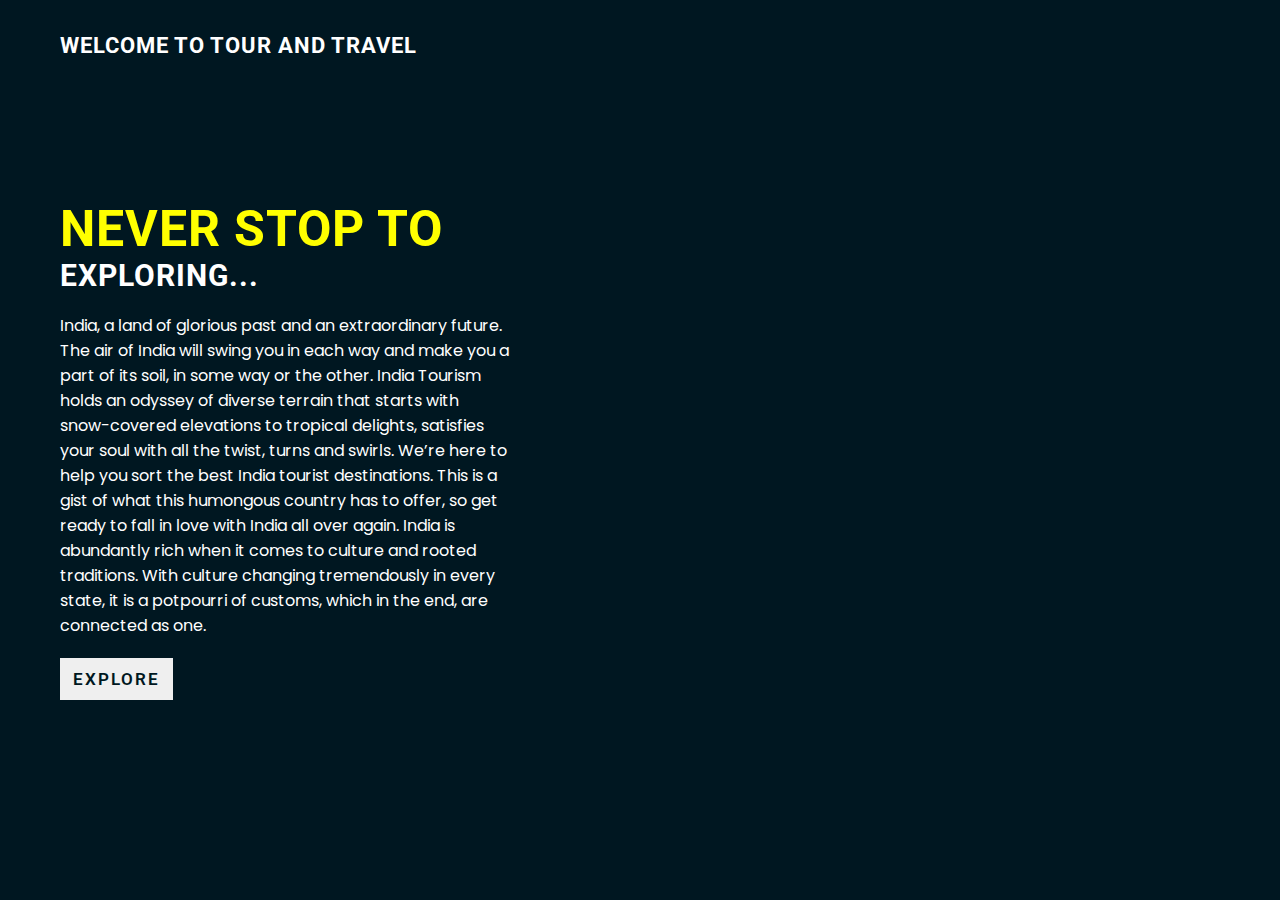
<file: index.html>
<!DOCTYPE html>
<html lang="en">

<head>
    <meta charset="UTF-8">
    <meta http-equiv="X-UA-Compatible" content="IE=edge">
    <meta name="viewport" content="width=device-width, initial-scale=1.0">

    <!-- link css  -->
    <link rel="stylesheet" href="./style.css">

    <!-- link font  -->
    <link rel="stylesheet" href="https://use.fontawesome.com/releases/v5.15.4/css/all.css"
        integrity="sha384-DyZ88mC6Up2uqS4h/KRgHuoeGwBcD4Ng9SiP4dIRy0EXTlnuz47vAwmeGwVChigm" crossorigin="anonymous">

    <title>Travel Video Landing Page</title>
</head>

<body>
    
        <!-- >>>>>>>>>>>>>>> N A V <<<<<<<<<<<<<<<   -->
            <nav class="flex-r container">
                <h1 class="nav-logo">Welcome to tour and Travel</h1>
                <div class="flex-r ham"></div>
                <div class="flex-c menu">
                      <a href="index.html">Home</a>
                      <a href="places.html">Places</a>
                      <a href="contact.html">Contact</a>
                </div>
            </nav>

                
            <!-- >>>>>>>>>>>>>>> M A I N <<<<<<<<<<<<<<<   -->

            <main class="flex-r container">
                <div class="flex-c main-text">
                    <h1 class="lg-head">Never Stop to</h1>
                    <h2 class="m-head">Exploring... </h2>
                    <p class="para">
                        India, a land of glorious past and an extraordinary future. The air of India will swing you in each way and make you a part of its soil, in some way or the other. India Tourism holds an odyssey of diverse terrain that starts with snow-covered elevations to tropical delights, satisfies your soul with all the twist, turns and swirls. We’re here to help you sort the best India tourist destinations. This is a gist of what this humongous country has to offer, so get ready to fall in love with India all over again. India is abundantly rich when it comes to culture and rooted traditions. With culture changing tremendously in every state, it is a potpourri of customs, which in the end, are connected as one.
                    </p>
                    <a href="places.html">
                    <button class="btn">Explore</button></a>
                </div>

                <div class="flex-r main-img"> 
                    <!-- <img src="images/hero-img.jpg" alt=""> -->
                </div>
            </main>

        <!-- >>>>>>>>>>>>>>> F O O T E R <<<<<<<<<<<<<<<   -->

        <footer class="flex-c container">
            <div class="flex-r social-link">
                <a href="https://www.linkedin.com/in/ankit-singh-chauhan-4064a3233" target="_blank" ><i class="fab fa-github"></i></a>
                <a href="https://www.instagram.com/ankits2563/" target="_blank"><i class="fab fa-instagram"></i></a>
                <!-- <a href="#" target="_blank"><i class="fab fa-codepen"></i></a> -->
            </div>
            <!-- <div class="dev-info">
                <span>Made with  by</span>
                <a href="#" target="_blank">Yash</a>
            </div> -->
        </footer>

    <!-- link app.js  -->
    <script src="./app.js"></script>
</body>

</html>
</file>
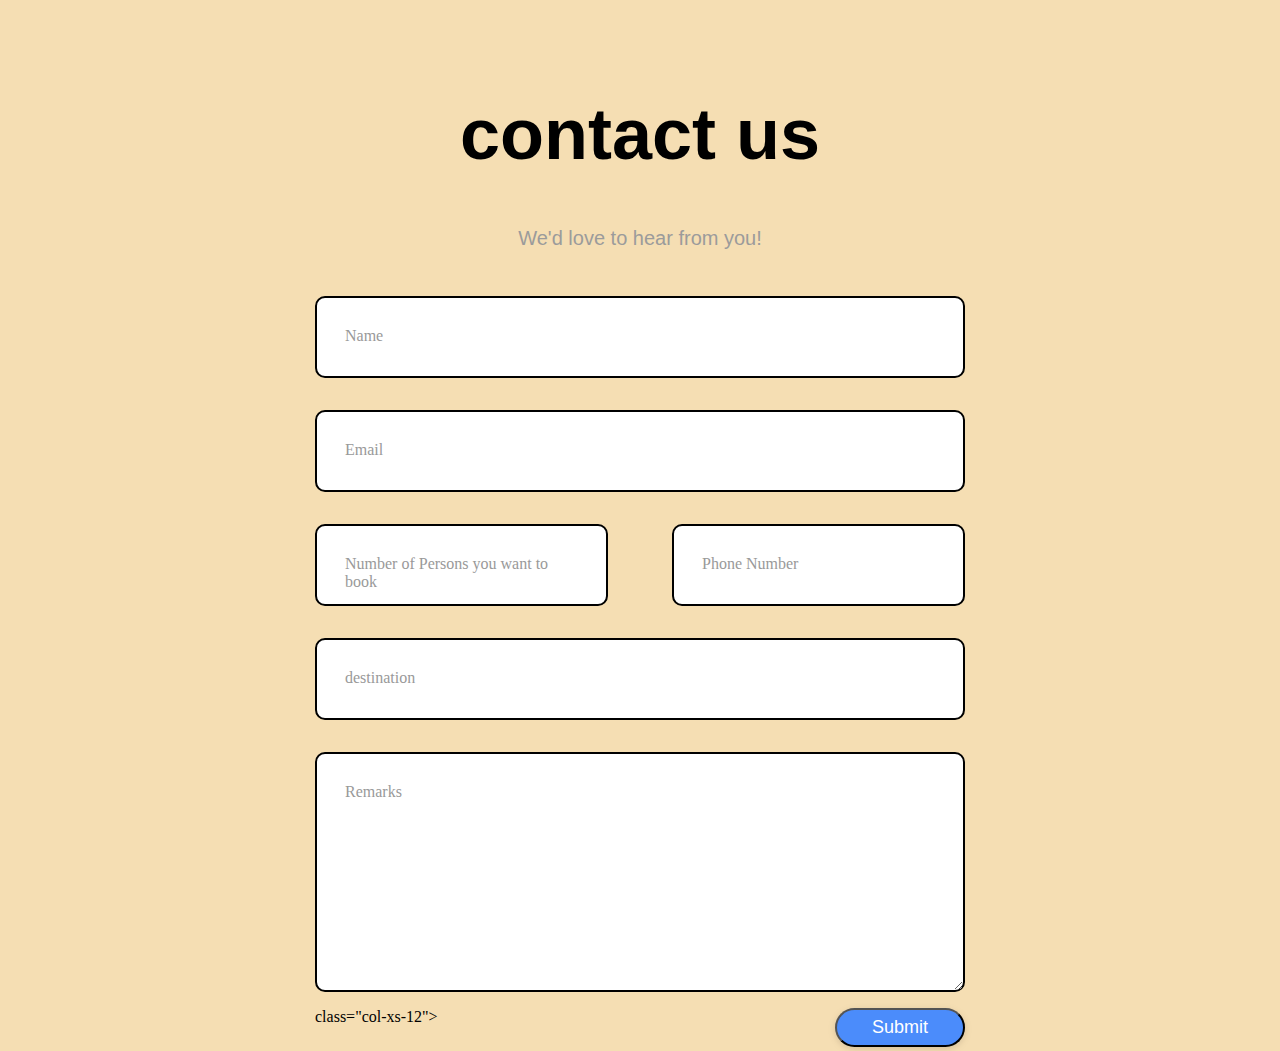
<file: contact.html>
<head>
    <link rel="stylesheet" href="./contact.css">
</head>
<body>
<div class="container">
	<div class="row">
			<h1>contact us</h1>
	</div>
	<div class="row">
			<h4 style="text-align:center">We'd love to hear from you!</h4>
	</div>
	<div class="row input-container">
			<div class="col-xs-12">
				<div class="styled-input wide">
					<input type="text" required />
					<label>Name</label> 
				</div>
			</div>
			<div class="col-xs-12">
				<div class="styled-input wide">
					<input type="text" required />
					<label>Email</label> 
				</div>
			</div>
			<div class="col-md-6 col-sm-12">
				<div class="styled-input" style="float:right;">
					<input type="text" required />
					<label>Phone Number</label> 
				</div>
			</div>
			<div class="col-md-6 col-sm-12">
				<div class="styled-input" style="float:left;">
					<input type="text" required />
					<label>Number of Persons you want to book</label> 
				</div>
			</div>
            <div class="col-xs-12">
				<div class="styled-input wide">
					<input type="text" required />
					<label>destination </label> 
				</div>
			</div>
			<div class="col-xs-12">
				<div class="styled-input wide">
					<textarea required></textarea>
					<label>Remarks</label>
				</div>
			</div>
			class="col-xs-12">
				<button class="btn-lrg submit-btn" id="submit">Submit</button>
			</div>
	</div>
</div>
<script>
   var sub=document.getElementById('submit');
    sub.addEventListener('click',function(){
        alert('Congratulation!! your Information is being recorded ,We will contact you soon');
    });
</script>
</body>
</file>
<file: style.css>
@import url('https://fonts.googleapis.com/css2?family=Poppins&family=Roboto:wght@300;400&display=swap');

*{
    margin: 0px; padding: 0px;
    box-sizing: border-box;
    font-family: 'Roboto', sans-serif;
    /* background-image: url('images/img-3.jpg');   */
    

}


body{
    width: 100%;
    background-color: #5aabcd;
    overflow-x: hidden;
     
}
.flex-r{
    display: flex;
    justify-content: center;
    align-items: center;
    flex-direction: row;
}

.flex-c{
    display: flex;
    justify-content: center;
    align-items: center;
    flex-direction: column;
}

.container{
    width: 100%;
    padding: 10px 10px;
    background-color: #001721;
    color: #fff;
}

nav{
    justify-content: space-between !important;
    width: 100%;
    height: 10vh;
    position: relative;
}

.nav-logo{
    text-transform: uppercase;
    letter-spacing: 1px;
    font-size: 19px;
}

.ham{
    background: url(https://i.ibb.co/HrfVRcx/menu.png);
    width: 25px;
    height: 20px;
    background-position: center;
    background-size: cover;
    background-repeat: no-repeat;
    cursor: pointer;
}

.ham.active{
  background: url(https://i.ibb.co/rt3HybH/close.png);
  background-repeat: no-repeat;
  background-size: 25px;
  background-position: center;
  cursor: pointer;
}

.menu{
    position: relative;
    top: 10vh;
    border-radius: 10px;
    left: auto;
    width:10%;
    height:20vh;
    padding: 30px;
    background-color: white;
    gap: 15px 0px;
    transform: translateX(-120%);
    opacity: 0;
    transition: all 0.3s cubic-bezier(1, -0.01, 0, 1.36);
}
.menu.on{
    opacity: 1;
    transform: translateX(0%);
}

.menu a{
    text-decoration: none;
    color: black;
    font-size: 25px;
    transition: all 0.2s linear;
}
.menu a:hover{
    transform: translateX(10px);
}


 /* >>>>>>>>>>>>> M A I N <<<<<<<<<<<<<<<  */

main{
    width: 100%;
    height: 80vh;
}

.main-img{
    display: none;
}
.main-img img{
    width: 300px;
}

.lg-head{
    font-size: 28px;
    font-family: 'Roboto', sans-serif;
    letter-spacing: 1px;
    text-transform: uppercase;
    color: yellow;
}
.m-head{
    font-size: 19px;
    font-family: 'Roboto', sans-serif;
    letter-spacing: 1px;
    text-transform: uppercase;
}
.para{
    font-size: 16px;
    margin: 20px 0px;
    text-align: center;
    font-family: 'Poppins', sans-serif;
    max-width: 450px;
}

.btn{
    border: none;
    outline: none;
    padding: 10px 12px;
    font-size: 17px;
    text-transform: uppercase;
    letter-spacing: 2px;
    font-weight: 600;
    cursor: pointer;
    color: #001721;
    border: 1px solid transparent;
    transition: all 0.14s linear;
}


.btn:hover{
    background-color: transparent;
    color: #fff;
    border: 1px solid #fff;
    font-weight: 500;
}


 /* >>>>>>>>>>>>> F O O T E R  <<<<<<<<<<<<<<<  */

footer{
    gap: 10px 0px;
    height: 10vh;
}

.social-link{
    gap: 0px 25px;
}
.social-link a i{
    color: #fff;
    font-size: 25px;
    transition: all 0.2s linear;
}

.social-link a i:hover{
    transform: translateY(-7px);
}

.dev-info a{
    color: #fff;
}




/* >>>>>>>>>>>>> M E D I A  <<<<<<<<<<<<<<<  */

@media (min-width:448px){
    .container{
        padding: 10px 30px;
    }
    
    .lg-head{
        font-size: 40px;
    }
    .m-head{
        font-size: 28px;
    }
}

@media (min-width:600px){
    .container{
        padding: 10px 50px;
    }
    .nav-logo{
        font-size: 22px;
    }
    main{
        justify-content: flex-start !important;
    }
    .main-text{
        align-items: flex-start;
    }
    .lg-head{
        font-size: 45px;
    }
    .m-head{
        font-size: 30px;
    }
    .para{
        text-align: left;
        max-width: 330px;
    }
    footer{
        flex-direction: row !important;
        justify-content: space-between !important;
    }
}

@media (min-width:760px){
    main{
        justify-content: space-between !important;
    }
    .main-img{
        display: flex;
    }
    .main-img img{
        width: 300px;
    }
    .lg-head{
        font-size: 45px;
    }
    .m-head{
        font-size: 30px;
    }
    .para{
        max-width: 450px;
    }
}

@media (min-width:960px){
    .container{
        padding: 10px 60px;
    }
    .main-img img{
        width: 500px;
    }
    .lg-head{
        font-size: 50px;
    }
    
}
</file>
<file: contact.css>
body {
    background-color: wheat;
    padding-top: 85px;
}

h1 {
    font-family: 'Poppins', sans-serif, 'arial';
    font-weight: 600;
    font-size: 72px;
    color: black;
    text-align: center;
}

h4 {
    font-family: 'Roboto', sans-serif, 'arial';
    font-weight: 400;
    font-size: 20px;
    color: #9b9b9b;
    line-height: 1.5;
}

/* ///// inputs /////*/

input:focus ~ label, textarea:focus ~ label, input:valid ~ label, textarea:valid ~ label {
    font-size: 0.75em;
    color:whit;
    top: -5px;
    -webkit-transition: all 0.225s ease;
    transition: all 0.225s ease;
}

.styled-input {
    float: left;
    width: 293px;
    margin: 1rem 0;
    position: relative;
    border-radius: 4px;
}

@media only screen and (max-width: 768px){
    .styled-input {
        width:100%;
    }
}

.styled-input label {
    color: #999;
    padding: 1.3rem 30px 1rem 30px;
    position: absolute;
    top: 10px;
    left: 0;
    -webkit-transition: all 0.25s ease;
    transition: all 0.25s ease;
    pointer-events: none;
}

.styled-input.wide { 
    width: 650px;
    max-width: 100%;
}

input,
textarea {
    padding: 30px;
    border: 0;
    width: 100%;
    font-size: 1rem;
    background-color: white;
    border: 2px solid black;
    
    color: white;
    border-radius: 10px;
}

input:focus,
textarea:focus { outline: 0; }

input:focus ~ span,
textarea:focus ~ span {
    width: 100%;
    -webkit-transition: all 0.075s ease;
    transition: all 0.075s ease;
}

textarea {
    width: 100%;
    min-height: 15em;
}

.input-container {
    width: 650px;
    max-width: 100%;
    margin: 20px auto 25px auto;
}

.submit-btn {
   
    padding: 7px 35px;
    border-radius: 60px;
    display: inline-block;
    background-color: #4b8cfb;
    float: right;
    color: white;
    font-size: 18px;
    cursor: pointer;
    box-shadow: 0 2px 5px 0 rgba(0,0,0,0.06),
              0 2px 10px 0 rgba(0,0,0,0.07);
    -webkit-transition: all 300ms ease;
    transition: all 300ms ease;
}

.submit-btn:hover {
    transform: translateY(1px);
    box-shadow: 0 1px 1px 0 rgba(0,0,0,0.10),
              0 1px 1px 0 rgba(0,0,0,0.09);
}

@media (max-width: 768px) {
    .submit-btn {
        width:100%;
        float: none;
        text-align:center;
    }
}

input[type=checkbox] + label {
  color:white;
  font-style: italic;
} 

input[type=checkbox]:checked + label {
  color: #f00;
  font-style: normal;
}
</file>
